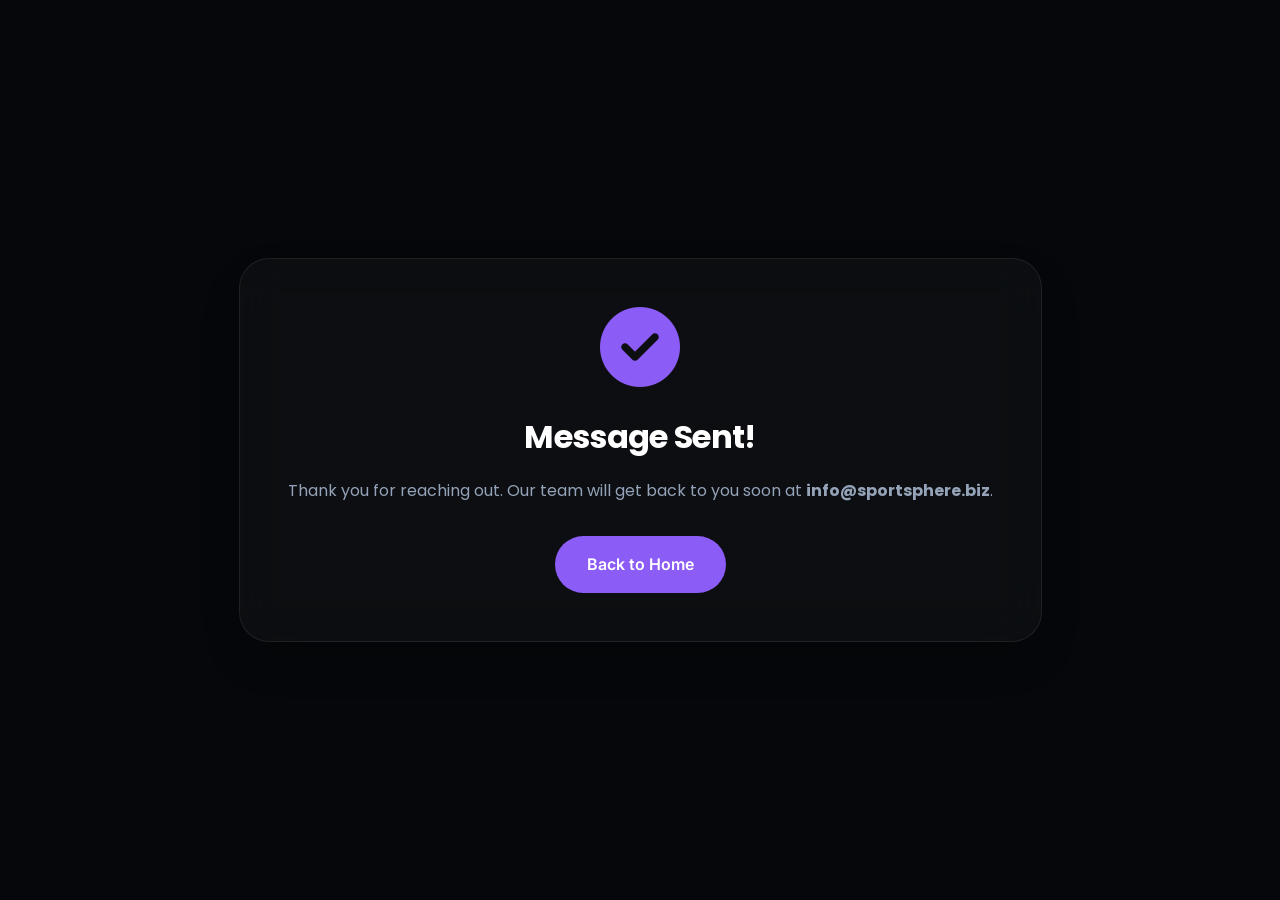
<file: thanks.html>
<!DOCTYPE html>
<html lang="en">
<head>
    <meta charset="UTF-8">
    <meta name="viewport" content="width=device-width, initial-scale=1.0">
    <title>Thank You | SportSphere</title>
    <link rel="icon" type="image/png" href="favicon.png?v=2">
    <link rel="apple-touch-icon" href="favicon.png?v=2">
    <link rel="stylesheet" href="css/style.css">
    <link rel="stylesheet" href="https://cdnjs.cloudflare.com/ajax/libs/font-awesome/6.4.0/css/all.min.css">
    <style>
        body {
            height: 100vh;
            display: flex;
            align-items: center;
            justify-content: center;
            background: var(--bg-primary);
            color: white;
            font-family: 'Poppins', sans-serif;
            text-align: center;
        }
        .thanks-card {
            padding: 3rem;
            border-radius: 30px;
        }
        .check-icon {
            font-size: 5rem;
            color: var(--accent-primary);
            margin-bottom: 1.5rem;
        }
        h1 { margin-bottom: 1rem; }
        p { color: var(--text-secondary); margin-bottom: 2rem; }
    </style>
</head>
<body>
    <div class="glass thanks-card">
        <i class="fas fa-check-circle check-icon"></i>
        <h1>Message Sent!</h1>
        <p>Thank you for reaching out. Our team will get back to you soon at <strong>info@sportsphere.biz</strong>.</p>
        <a href="index.html" class="btn btn-primary">Back to Home</a>
    </div>
</body>
</html>
</file>
<file: css/style.css>
@import url('https://fonts.googleapis.com/css2?family=Inter:wght@400;500;600;700&family=Poppins:wght@600;700;800&family=JetBrains+Mono:wght@500&display=swap');

:root {
    --bg-primary: #05070a;
    --bg-secondary: #0a0f1d;
    --bg-tertiary: #161b2e;
    --accent-primary: #8b5cf6;
    --accent-secondary: #d8b4fe;
    --accent-glow: rgba(139, 92, 246, 0.4);
    --text-primary: #ffffff;
    --text-secondary: #94a3b8;
    --glass-bg: rgba(255, 255, 255, 0.03);
    --glass-border: rgba(255, 255, 255, 0.08);
    --transition: all 0.5s cubic-bezier(0.165, 0.84, 0.44, 1);
    --nav-bg: rgba(5, 7, 10, 0.9);
}

[data-theme="light"] {
    --bg-primary: #ffffff;
    --bg-secondary: #f8fafc;
    --bg-tertiary: #f1f5f9;
    --accent-primary: #7c3aed;
    --accent-secondary: #6d28d9;
    --accent-glow: rgba(124, 58, 237, 0.2);
    --text-primary: #0f172a;
    --text-secondary: #475569;
    --glass-bg: rgba(0, 0, 0, 0.03);
    --glass-border: rgba(0, 0, 0, 0.08);
    --nav-bg: rgba(255, 255, 255, 0.9);
}

* { margin: 0; padding: 0; box-sizing: border-box; }
html { scroll-behavior: smooth; max-width: 100vw; overflow-x: hidden; }
body { background-color: var(--bg-primary); color: var(--text-primary); font-family: 'Inter', sans-serif; line-height: 1.6; max-width: 100vw; overflow-x: hidden; transition: background-color 0.3s ease, color 0.3s ease; }
h1, h2, h3, h4 { font-family: 'Poppins', sans-serif; font-weight: 700; letter-spacing: -0.02em; }
a { text-decoration: none; color: inherit; transition: var(--transition); }
ul { list-style: none; }

/* Theme Toggle Button */
.theme-toggle {
    background: var(--bg-tertiary);
    border: 1px solid var(--glass-border);
    color: var(--text-primary);
    width: 40px;
    height: 40px;
    border-radius: 12px;
    cursor: pointer;
    display: flex;
    align-items: center;
    justify-content: center;
    font-size: 1.1rem;
    transition: var(--transition);
}
.theme-toggle:hover {
    background: var(--accent-primary);
    color: white;
    transform: translateY(-2px);
}
.theme-toggle.animating i {
    animation: theme-icon-spin 0.3s ease-in-out;
}

@keyframes theme-icon-spin {
    0% {
        transform: scale(1) rotate(0deg);
        opacity: 1;
    }
    50% {
        transform: scale(1.1) rotate(180deg);
        opacity: 0.8;
    }
    100% {
        transform: scale(1) rotate(360deg);
        opacity: 1;
    }
}

/* Glassmorphism */
.glass {
    background: var(--glass-bg);
    backdrop-filter: blur(24px);
    -webkit-backdrop-filter: blur(24px);
    border: 1px solid var(--glass-border);
    border-radius: 30px;
    box-shadow: 0 20px 50px -15px rgba(0, 0, 0, 0.3);
}

/* Buttons */
.btn {
    padding: 16px 32px;
    border-radius: 50px;
    font-weight: 600;
    cursor: pointer;
    transition: var(--transition);
    border: none;
    display: inline-flex;
    align-items: center;
    justify-content: center;
    gap: 12px;
    font-size: 1rem;
    font-family: 'Inter', sans-serif;
}
.btn-primary { background: var(--accent-primary); color: #fff; }
.btn-primary:hover { background: var(--accent-secondary); transform: translateY(-5px); box-shadow: 0 20px 40px -10px var(--accent-glow); }
.btn-outline { background: transparent; border: 2px solid var(--accent-primary); color: var(--text-primary); }
.btn-outline:hover { background: var(--accent-primary); color: white; transform: translateY(-5px); }

/* Navbar */
.navbar { 
    position: fixed; 
    top: 0; 
    width: 100%; 
    padding: 1.2rem 5%; 
    display: flex; 
    justify-content: space-between; 
    align-items: center; 
    z-index: 1000; 
    transition: var(--transition); 
    background: transparent;
    flex-wrap: nowrap;
}
.navbar.scrolled { 
    background: var(--nav-bg); 
    backdrop-filter: blur(20px); 
    padding: 0.8rem 5%; 
    border-bottom: 1px solid var(--glass-border); 
}
[data-theme="light"] .navbar:not(.scrolled) {
    background: rgba(255, 255, 255, 0.1);
    backdrop-filter: blur(10px);
}
.logo { 
    font-size: 1.5rem; 
    font-weight: 800; 
    display: flex; 
    align-items: center; 
    gap: 12px; 
    text-transform: uppercase; 
    letter-spacing: 1px; 
    color: var(--text-primary);
    flex-shrink: 0;
}
.logo-icon { color: var(--accent-primary); font-size: 1.8rem; }
.nav-actions { display: flex; align-items: center; gap: 0.8rem; flex-shrink: 0; }
.nav-links { display: flex; align-items: center; gap: 1.5rem; flex-shrink: 1; }
.nav-links a { font-size: 0.9rem; font-weight: 500; color: var(--text-primary); }
.nav-links a:hover { color: var(--accent-primary); }

/* Hero */
.hero { min-height: 100vh; display: flex; align-items: center; justify-content: center; text-align: center; padding: 2rem 5%; position: relative; overflow: hidden; }
.hero-bg-container { position: absolute; top: 0; left: 0; width: 100%; height: 100%; z-index: -1; background-size: cover; background-position: center; }
.hero-bg { position: absolute; top: 0; left: 0; width: 100%; height: 100%; background-size: cover; background-position: center; background-repeat: no-repeat; opacity: 0; z-index: 1; transition: opacity 1.5s ease-in-out; }
.hero-bg.active { opacity: 1; z-index: 2; }
.hero-overlay { position: absolute; top: 0; left: 0; width: 100%; height: 100%; background: radial-gradient(circle at center, rgba(0,0,0,0.3), rgba(0,0,0,0.8)); z-index: -1; }
.hero-content { max-width: 1000px; z-index: 2; }
.hero-brand { 
    font-size: 1.25rem; 
    letter-spacing: 0.6rem; 
    font-weight: 300; 
    color: var(--accent-primary); 
    text-transform: uppercase;
    margin-bottom: 0.8rem;
    display: block;
    opacity: 0.9;
}
.hero-main { 
    font-size: 6.5rem; 
    font-weight: 900; 
    text-transform: uppercase; 
    line-height: 1;
    color: #ffffff;
    letter-spacing: -2px;
}
.hero-main .highlight {
    background: linear-gradient(135deg, var(--accent-primary), #a78bfa);
    -webkit-background-clip: text;
    background-clip: text;
    -webkit-text-fill-color: transparent;
    text-shadow: 0 0 30px var(--accent-glow);
}
.hero p { font-size: 1.5rem; color: #ffffff; margin-bottom: 3.5rem; font-weight: 500; }

/* Slider */
.slider-arrow { position: absolute; top: 50%; transform: translateY(-50%); width: 60px; height: 60px; background: var(--accent-primary); border: none; border-radius: 12px; color: white; font-size: 1.5rem; cursor: pointer; z-index: 10; transition: var(--transition); display: flex; align-items: center; justify-content: center; }
.slider-arrow:hover { background: white; color: var(--accent-primary); transform: translateY(-50%) scale(1.1); }
.arrow-left { left: 4%; }
.arrow-right { right: 4%; }
.slider-dots { position: absolute; bottom: 40px; left: 50%; transform: translateX(-50%); display: flex; gap: 15px; z-index: 10; }
.dot { width: 12px; height: 12px; border-radius: 50%; background: rgba(255,255,255,0.3); cursor: pointer; transition: var(--transition); }
.dot.active { background: var(--accent-primary); width: 30px; border-radius: 10px; }

/* Sections */
section { padding: 120px 10% 80px; }
.section-header { text-align: center; margin-bottom: 6rem; }
.section-header h2 { font-size: 3.5rem; margin-bottom: 1.5rem; text-transform: uppercase; }

/* About */
.about-grid { display: grid; grid-template-columns: 1.1fr 0.9fr; gap: 6rem; align-items: center; }
.about-img { border-radius: 30px; overflow: hidden; box-shadow: 0 40px 80px rgba(0,0,0,0.3); border: 1px solid var(--glass-border); }
.about-img img { width: 100%; display: block; transition: transform 1s ease; }
.about-img:hover img { transform: scale(1.05); }

/* Services */
.grid-features { display: grid; grid-template-columns: repeat(auto-fit, minmax(320px, 1fr)); gap: 3rem; }
.feature-card { padding: 4rem 3rem; transition: var(--transition); }
.feature-card i { font-size: 3rem; color: var(--accent-primary); margin-bottom: 2.5rem; display: block; }
.feature-card h3 { font-size: 1.5rem; margin-bottom: 1.2rem; }
.feature-card p { color: var(--text-secondary); }
.feature-card:hover { border-color: var(--accent-primary); transform: translateY(-15px); background: rgba(139,92,246,0.05); }

/* Pricing */
.pricing-grid { display: grid; grid-template-columns: repeat(auto-fit, minmax(300px, 1fr)); gap: 2.5rem; max-width: 1200px; margin: 0 auto; }
.price-card { padding: 3rem; text-align: center; position: relative; border: 1px solid var(--glass-border); transition: var(--transition); }
.price-card.featured { border-color: var(--accent-primary); background: rgba(139,92,246,0.05); transform: scale(1.05); }
.price-card .amount { font-size: 3rem; font-weight: 800; margin: 1.5rem 0; color: var(--text-primary); }
.price-card .amount span { font-size: 1rem; color: var(--text-secondary); }
.price-card ul { text-align: left; margin: 2rem 0; }
.price-card li { margin-bottom: 1rem; font-size: 0.9rem; list-style: none; display: flex; align-items: center; gap: 10px; }

/* Contact */
.contact-container { display: grid; grid-template-columns: 0.9fr 1.1fr; gap: 3rem; max-width: 950px; margin: 0 auto; }
.info-item { display: flex; gap: 1.5rem; margin-bottom: 2.5rem; align-items: center; }
.info-icon { width: 60px; height: 60px; background: var(--bg-secondary); border: 1px solid var(--glass-border); border-radius: 18px; display: flex; align-items: center; justify-content: center; color: var(--accent-primary); font-size: 1.4rem; }
.contact-form { padding: 2.2rem; }
.form-group { text-align: left; margin-bottom: 1.5rem; }
.form-group label { display: block; margin-bottom: 0.5rem; color: var(--text-secondary); font-size: 0.9rem; }
.form-group input, .form-group select, .form-group textarea {
    width: 100%; padding: 15px; background: var(--glass-bg); border: 1px solid var(--glass-border);
    border-radius: 12px; color: var(--text-primary); font-size: 1rem; outline: none; transition: var(--transition); font-family: 'Inter', sans-serif;
}
.form-group input:focus, .form-group select:focus, .form-group textarea:focus { border-color: var(--accent-primary); background: rgba(255,255,255,0.08); }
.form-group select option { background: var(--bg-secondary); color: var(--text-primary); }

/* Footer */
footer { padding: 6rem 10% 2rem; background: var(--bg-primary); border-top: 1px solid var(--glass-border); transition: background-color 0.3s ease; }
.footer-grid { display: grid; grid-template-columns: 2fr 1fr 1fr 1.2fr; gap: 6rem; margin-bottom: 6rem; }
.footer-col h4 { margin-bottom: 2.5rem; font-size: 1.2rem; text-transform: uppercase; letter-spacing: 1px; }
.footer-col ul li { margin-bottom: 1.2rem; }
.footer-col a { color: var(--text-secondary); font-weight: 500; }
.social-links { display: flex; gap: 1.2rem; }
.social-links a { width: 50px; height: 50px; background: var(--bg-tertiary); display: flex; align-items: center; justify-content: center; border-radius: 15px; font-size: 1.2rem; transition: var(--transition); }
.social-links a:hover { background: var(--accent-primary); color: white; transform: translateY(-5px); }

/* Animations */
.fade-up { opacity: 0; transform: translateY(40px); transition: all 1s cubic-bezier(0.165, 0.84, 0.44, 1); }
.fade-up.visible { opacity: 1; transform: translateY(0); }

/* Dashboard */
.dashboard-container { display: flex; min-height: 100vh; }
.sidebar { width: 280px; background: var(--bg-secondary); border-right: 1px solid var(--glass-border); padding: 2.5rem; position: fixed; height: 100vh; display: flex; flex-direction: column; z-index: 1000; }
.main-content { flex: 1; margin-left: 280px; padding: 3rem; background: var(--bg-primary); min-height: 100vh; position: relative; z-index: 1; }
.side-link { display: flex; align-items: center; gap: 15px; padding: 14px 20px; border-radius: 16px; color: var(--text-secondary); font-weight: 500; transition: var(--transition); cursor: pointer; text-decoration: none; }
.side-link:hover, .side-link.active { background: rgba(139,92,246,0.08); color: var(--text-primary); }
.side-link.active { color: var(--accent-primary); background: rgba(139,92,246,0.12); }
.dash-card { background: rgba(139,92,246,0.03); border: 1px solid var(--glass-border); border-radius: 24px; padding: 2.5rem; transition: var(--transition); }
.dash-card:hover { background: rgba(139,92,246,0.06); border-color: var(--accent-primary); transform: translateY(-5px); }
.slot-item { padding: 2rem; text-align: center; border-radius: 20px; transition: var(--transition); cursor: pointer; }
.slot-item:hover:not(.locked) { background: rgba(139,92,246,0.1); border-color: var(--accent-primary); }
.slot-item.locked { opacity: 0.4; cursor: not-allowed; border-color: #ef4444; }

/* ══════════════════════════════════════════
   CUSTOMER BOOKING STYLES
══════════════════════════════════════════ */

/* Indoor / Outdoor filter pills (smaller, secondary row) */
.indoor-pill {
    padding: 7px 18px;
    border-radius: 50px;
    background: var(--glass-bg);
    border: 1.5px solid var(--glass-border);
    color: var(--text-secondary);
    font-family: 'Inter', sans-serif;
    font-size: 0.8rem;
    font-weight: 600;
    cursor: pointer;
    transition: var(--transition);
    display: inline-flex;
    align-items: center;
    gap: 6px;
}
.indoor-pill:hover { border-color: var(--accent-primary); color: var(--accent-secondary); }
.indoor-pill.active { background: rgba(139,92,246,0.15); border-color: var(--accent-primary); color: var(--accent-secondary); }

/* Indoor / Outdoor badge on card image */
.indoor-tag {
    position: absolute;
    bottom: 14px;
    left: 14px;
    background: rgba(139,92,246,0.85);
    color: white;
    font-size: 0.68rem;
    font-weight: 700;
    padding: 4px 10px;
    border-radius: 99px;
    backdrop-filter: blur(6px);
    display: inline-flex;
    align-items: center;
    gap: 5px;
}
.indoor-tag.outdoor { background: rgba(251,146,60,0.85); }

/* Duration Picker */
.duration-picker {
    display: flex;
    align-items: center;
    gap: 0;
    width: fit-content;
    background: var(--glass-bg);
    border: 1.5px solid var(--glass-border);
    border-radius: 14px;
    overflow: hidden;
}
.dur-btn {
    width: 48px;
    height: 52px;
    background: rgba(139,92,246,0.1);
    border: none;
    color: var(--accent-secondary);
    font-size: 1rem;
    cursor: pointer;
    transition: var(--transition);
    display: grid;
    place-items: center;
}
.dur-btn:hover { background: var(--accent-primary); color: white; }
.dur-display {
    min-width: 90px;
    text-align: center;
    padding: 0 16px;
    display: flex;
    flex-direction: column;
    align-items: center;
    line-height: 1.2;
}
.dur-display span { font-size: 1.6rem; font-weight: 800; font-family: 'Poppins', sans-serif; color: var(--accent-secondary); }
.dur-display small { font-size: 0.72rem; color: var(--text-secondary); }
.dur-hint { font-size: 0.75rem; color: var(--text-secondary); margin-top: 8px; }

/* Sport Filter Pills */
.sport-filter-row {
    display: flex;
    flex-wrap: wrap;
    gap: 12px;
    justify-content: center;
    margin-bottom: 2.5rem;
}
.sport-pill {
    padding: 10px 22px;
    border-radius: 50px;
    background: var(--glass-bg);
    border: 1.5px solid var(--glass-border);
    color: var(--text-secondary);
    font-family: 'Inter', sans-serif;
    font-size: 0.88rem;
    font-weight: 600;
    cursor: pointer;
    transition: var(--transition);
}
.sport-pill:hover { border-color: var(--accent-primary); color: var(--accent-secondary); }
.sport-pill.active { background: var(--accent-primary); border-color: var(--accent-primary); color: white; }

/* Search + Filter Bar */
.booking-filters {
    display: flex;
    gap: 16px;
    flex-wrap: wrap;
    max-width: 800px;
    margin: 0 auto 3rem;
}
.booking-search-wrap {
    flex: 1;
    min-width: 240px;
    position: relative;
}
.booking-search-wrap i {
    position: absolute;
    left: 18px;
    top: 50%;
    transform: translateY(-50%);
    color: var(--accent-primary);
    font-size: 0.9rem;
}
.booking-search-wrap input {
    width: 100%;
    padding: 14px 16px 14px 46px;
    background: var(--glass-bg);
    border: 1.5px solid var(--glass-border);
    border-radius: 14px;
    color: var(--text-primary);
    font-family: 'Inter', sans-serif;
    font-size: 0.95rem;
    outline: none;
    transition: var(--transition);
}
.booking-search-wrap input:focus { border-color: var(--accent-primary); background: rgba(255,255,255,0.08); }
.booking-search-wrap input::placeholder { color: var(--text-secondary); }
.booking-select {
    padding: 14px 18px;
    background: var(--glass-bg);
    border: 1.5px solid var(--glass-border);
    border-radius: 14px;
    color: var(--text-primary);
    font-family: 'Inter', sans-serif;
    font-size: 0.95rem;
    outline: none;
    cursor: pointer;
    transition: var(--transition);
}
.booking-select:focus { border-color: var(--accent-primary); }
.booking-select option { background: var(--bg-secondary); }

/* Centers Grid */
.centers-grid {
    display: grid;
    grid-template-columns: repeat(auto-fill, minmax(340px, 1fr));
    gap: 24px;
}
.center-card {
    border-radius: 24px;
    overflow: hidden;
    cursor: pointer;
    transition: var(--transition);
    border: 1px solid var(--glass-border);
    background: var(--glass-bg);
}
.center-card:hover { border-color: var(--accent-primary); transform: translateY(-8px); box-shadow: 0 30px 60px -10px rgba(139,92,246,0.2); }
.center-card-img {
    height: 180px;
    background-size: cover;
    background-position: center;
    position: relative;
}
.avail-tag {
    position: absolute;
    top: 14px;
    right: 14px;
    background: rgba(34,197,94,0.9);
    color: white;
    font-size: 0.72rem;
    font-weight: 700;
    padding: 5px 12px;
    border-radius: 99px;
    backdrop-filter: blur(6px);
}
.avail-tag.full { background: rgba(239,68,68,0.9); }
.center-card-body { padding: 20px 22px 22px; }
.center-card-header { display: flex; align-items: flex-start; gap: 12px; margin-bottom: 14px; }
.center-emoji { font-size: 2rem; flex-shrink: 0; }
.center-name { font-size: 1rem; font-weight: 700; margin-bottom: 4px; line-height: 1.3; }
.center-loc { font-size: 0.78rem; color: var(--text-secondary); font-weight: 500; }
.center-loc i { color: var(--accent-primary); margin-right: 4px; }
.center-sports-tags { display: flex; flex-wrap: wrap; gap: 7px; margin-bottom: 16px; }
.center-sport-tag {
    background: rgba(139,92,246,0.12);
    border: 1px solid rgba(139,92,246,0.2);
    color: var(--accent-secondary);
    font-size: 0.7rem;
    font-weight: 700;
    padding: 4px 11px;
    border-radius: 99px;
    text-transform: uppercase;
    letter-spacing: 0.5px;
}
.center-card-footer { display: flex; align-items: center; justify-content: space-between; padding-top: 14px; border-top: 1px solid var(--glass-border); }
.center-price { font-family: 'Poppins', sans-serif; font-size: 1.2rem; font-weight: 700; color: var(--accent-secondary); }
.center-price span { font-size: 0.72rem; color: var(--text-secondary); font-weight: 500; font-family: 'Inter', sans-serif; }
.center-stars { font-size: 0.8rem; color: #fbbf24; margin-top: 3px; }
.center-stars small { color: var(--text-secondary); font-size: 0.72rem; }
.book-now-btn { padding: 9px 20px !important; font-size: 0.82rem !important; }

/* No results */
.no-results { text-align: center; padding: 60px 24px; color: var(--text-secondary); grid-column: 1/-1; }
.no-results p { font-size: 1rem; margin-top: 0.5rem; }

/* ── MY BOOKINGS ── */
.my-bookings-list { display: flex; flex-direction: column; gap: 16px; max-width: 1000px; margin: 0 auto; }
.booking-item {
    display: flex;
    align-items: center;
    gap: 20px;
    padding: 22px 28px;
    border-radius: 20px;
    border: 1px solid var(--glass-border);
    background: var(--glass-bg);
    transition: var(--transition);
}
.booking-item:hover { border-color: var(--accent-primary); background: rgba(139,92,246,0.04); }
.booking-item-icon { font-size: 2.4rem; flex-shrink: 0; width: 56px; height: 56px; background: var(--bg-tertiary); border-radius: 14px; display: grid; place-items: center; border: 1px solid var(--glass-border); }
.booking-item-info { flex: 1; min-width: 0; }
.booking-item-info h4 { font-size: 1rem; font-weight: 700; margin-bottom: 5px; }
.booking-item-info p { font-size: 0.8rem; color: var(--text-secondary); font-weight: 500; }
.booking-item-info p i { color: var(--accent-primary); margin-right: 3px; }
.booking-ref-tag { font-size: 0.72rem; font-weight: 700; color: var(--text-secondary); background: var(--bg-tertiary); padding: 3px 10px; border-radius: 6px; }
.booking-status-badge { font-size: 0.72rem; font-weight: 700; padding: 4px 12px; border-radius: 99px; background: rgba(34,197,94,0.12); color: #22c55e; border: 1px solid rgba(34,197,94,0.25); }
.cancel-booking-btn {
    background: none;
    border: 1.5px solid var(--glass-border);
    color: var(--text-secondary);
    font-size: 0.8rem;
    font-weight: 700;
    padding: 9px 18px;
    border-radius: 99px;
    cursor: pointer;
    transition: var(--transition);
    font-family: 'Inter', sans-serif;
    white-space: nowrap;
    display: flex;
    align-items: center;
    gap: 7px;
}
.cancel-booking-btn:hover { border-color: #ef4444; color: #ef4444; }

/* ── BOOKING MODAL ── */
.modal-overlay {
    position: fixed;
    inset: 0;
    background: rgba(0,0,0,0.82);
    backdrop-filter: blur(12px);
    z-index: 5000;
    display: flex;
    align-items: center;
    justify-content: center;
    padding: 20px;
    opacity: 0;
    pointer-events: none;
    transition: opacity 0.3s ease;
}
.modal-overlay.open { opacity: 1; pointer-events: all; }
.modal-box {
    width: 100%;
    max-width: 620px;
    max-height: 90vh;
    overflow-y: auto;
    border-radius: 28px;
    padding: 36px 40px 40px;
    position: relative;
    border: 1px solid var(--accent-primary);
    transform: translateY(20px);
    transition: transform 0.35s cubic-bezier(0.165,0.84,0.44,1);
    background: var(--bg-secondary);
}
.modal-overlay.open .modal-box { transform: translateY(0); }
.modal-close-btn {
    position: absolute;
    top: 20px;
    right: 20px;
    width: 38px;
    height: 38px;
    background: var(--glass-bg);
    border: 1px solid var(--glass-border);
    border-radius: 50%;
    color: var(--text-secondary);
    font-size: 1rem;
    cursor: pointer;
    display: grid;
    place-items: center;
    transition: var(--transition);
}
.modal-close-btn:hover { border-color: #ef4444; color: #ef4444; }
.modal-header h2 { font-size: 1.8rem; margin-bottom: 1.2rem; color: var(--text-primary); }
.modal-header h2 i { color: var(--accent-primary); margin-right: 10px; }
.modal-center-badge {
    display: flex;
    align-items: center;
    gap: 14px;
    padding: 14px 18px;
    background: rgba(139,92,246,0.07);
    border: 1px solid rgba(139,92,246,0.2);
    border-radius: 16px;
    margin-bottom: 24px;
}
.modal-center-badge span { font-size: 2rem; }
.modal-center-badge strong { display: block; font-size: 0.97rem; font-weight: 700; color: var(--text-primary); }
.modal-center-badge small { color: var(--text-secondary); font-size: 0.78rem; }
.modal-center-badge small i { color: var(--accent-primary); margin-right: 4px; }
.modal-form-grid { display: grid; grid-template-columns: 1fr 1fr; gap: 16px; }
.modal-input {
    width: 100%;
    padding: 12px 16px;
    background: var(--glass-bg);
    border: 1.5px solid var(--glass-border);
    border-radius: 12px;
    color: var(--text-primary);
    font-family: 'Inter', sans-serif;
    font-size: 0.92rem;
    outline: none;
    transition: var(--transition);
}
.modal-input:focus { border-color: var(--accent-primary); background: rgba(139,92,246,0.06); }
.modal-input option { background: var(--bg-secondary); }

/* Slots Grid */
.slots-grid { display: grid; grid-template-columns: repeat(4, 1fr); gap: 10px; margin-top: 10px; }
.slot-chip {
    padding: 10px 8px;
    border-radius: 12px;
    font-family: 'Inter', sans-serif;
    font-size: 0.82rem;
    font-weight: 700;
    text-align: center;
    cursor: pointer;
    transition: var(--transition);
    display: flex;
    flex-direction: column;
    align-items: center;
    gap: 3px;
    border: none;
}
.slot-chip small { font-size: 0.62rem; font-weight: 500; }
.slot-free { background: var(--glass-bg); border: 1.5px solid var(--glass-border); color: var(--text-primary); }
.slot-free:hover { border-color: var(--accent-primary); background: rgba(139,92,246,0.1); color: var(--accent-secondary); }
.slot-start { background: var(--accent-primary); border: 1.5px solid var(--accent-primary); color: white; }
.slot-in-range { background: rgba(139,92,246,0.25); border: 1.5px solid rgba(139,92,246,0.5); color: var(--accent-secondary); }
.slot-taken { background: rgba(239,68,68,0.06); border: 1.5px solid rgba(239,68,68,0.2); color: rgba(239,68,68,0.5); cursor: not-allowed; text-decoration: line-through; }
.slot-blocked { background: rgba(255,255,255,0.02); border: 1.5px solid rgba(255,255,255,0.04); color: rgba(255,255,255,0.2); cursor: not-allowed; }

/* Booking summary */
.booking-summary { background: var(--glass-bg); border: 1px solid var(--glass-border); border-radius: 14px; padding: 16px 20px; margin-top: 20px; }
.summary-row { display: flex; justify-content: space-between; font-size: 0.88rem; font-weight: 600; padding: 5px 0; color: var(--text-secondary); }
.summary-row.total { border-top: 1px solid var(--glass-border); margin-top: 8px; padding-top: 12px; font-size: 1rem; color: var(--text-primary); }
.confirm-booking-btn { width: 100%; margin-top: 20px; padding: 16px !important; font-size: 1rem !important; }
.confirm-booking-btn:disabled { background: rgba(139,92,246,0.2); color: var(--text-secondary); cursor: not-allowed; transform: none !important; box-shadow: none !important; }

/* Success screen */
.booking-success { text-align: center; padding: 10px 0; }
.success-anim { font-size: 5rem; margin-bottom: 1rem; animation: popIn 0.5s ease; }
@keyframes popIn { 0% { transform: scale(0.5); opacity: 0; } 80% { transform: scale(1.15); } 100% { transform: scale(1); opacity: 1; } }
.booking-success h2 { font-size: 2rem; margin-bottom: 0.5rem; color: var(--accent-secondary); }
.booking-success p { color: var(--text-secondary); margin-bottom: 1rem; }
.booking-ref-box { background: rgba(139,92,246,0.1); border: 1.5px solid rgba(139,92,246,0.3); border-radius: 14px; padding: 16px; display: inline-block; margin: 10px 0; }
.booking-ref-box small { display: block; font-size: 0.72rem; color: var(--text-secondary); margin-bottom: 4px; text-transform: uppercase; letter-spacing: 1px; }
.booking-ref-box strong { font-size: 1.6rem; font-family: 'JetBrains Mono', monospace; color: var(--accent-secondary); letter-spacing: 2px; }

/* Toast */
.toast-msg {
    position: fixed;
    bottom: 30px;
    left: 50%;
    transform: translateX(-50%) translateY(100px);
    background: var(--accent-primary);
    color: white;
    padding: 14px 28px;
    border-radius: 99px;
    font-size: 0.9rem;
    font-weight: 700;
    z-index: 9999;
    pointer-events: none;
    opacity: 0;
    visibility: hidden;
    transition: all 0.4s cubic-bezier(0.175, 0.885, 0.32, 1.275);
    box-shadow: 0 10px 30px rgba(139,92,246,0.4);
    white-space: nowrap;
}
.toast-msg.show { 
    transform: translateX(-50%) translateY(0); 
    opacity: 1;
    visibility: visible;
}

/* Map Section */
.map-container {
    padding: 1.5rem;
    max-width: 1100px;
    margin: 0 auto;
    overflow: hidden;
}
.map-container iframe {
    display: block;
    filter: invert(90%) hue-rotate(180deg) brightness(95%) contrast(90%);
}
[data-theme="light"] .map-container iframe {
    filter: none;
}

/* Responsive */
@media (max-width: 1200px) {
    .sidebar { width: 80px; padding: 1.5rem 1rem; }
    .main-content { margin-left: 80px; }
}
@media (max-width: 992px) {
    .about-grid, .footer-grid { grid-template-columns: 1fr; gap: 4rem; }
    .hero h1 { font-size: 4rem; }
    section { padding: 80px 8%; }
    .modal-form-grid { grid-template-columns: 1fr; }
    .slots-grid { grid-template-columns: repeat(3, 1fr); }
    .nav-links { gap: 1rem; }
    .nav-links a { font-size: 0.8rem; }
    .logo { font-size: 1.2rem; }
    .logo-icon { font-size: 1.5rem; }
    .dash-btns { gap: 0.3rem; }
    .dash-btns .btn { padding: 6px 12px !important; font-size: 0.65rem !important; }
}
@media (max-width: 850px) {
    .nav-links a:nth-child(n+3) { display: none; } /* Show only Home & Book a Court */
}
@media (max-width: 768px) {
    .centers-grid { grid-template-columns: 1fr; }
    .booking-filters { flex-direction: column; }
    .booking-search-wrap { width: 100%; }
    .modal-box { padding: 28px 24px 32px; }
    .slots-grid { grid-template-columns: repeat(3, 1fr); }
    .booking-item { flex-direction: column; align-items: flex-start; }
    .cancel-booking-btn { align-self: flex-start; }
}

/* ── AI WIDGET STYLES ── */
.ai-widget { position: fixed; bottom: 2rem; right: 2rem; z-index: 1000; }
.ai-float-btn { width: 60px; height: 60px; border-radius: 50%; background: var(--accent-primary); border: none; color: white; font-size: 1.5rem; cursor: pointer; box-shadow: 0 10px 25px var(--accent-glow); transition: all 0.3s cubic-bezier(0.175, 0.885, 0.32, 1.275); position: relative; }
.ai-float-btn:hover { transform: scale(1.1) rotate(5deg); }
.ai-notif { position: absolute; top: -5px; right: -5px; background: #ef4444; color: white; font-size: 0.7rem; padding: 2px 6px; border-radius: 10px; border: 2px solid var(--bg-primary); }

.ai-chat-window { position: absolute; bottom: 80px; right: 0; width: 350px; height: 500px; display: flex; flex-direction: column; opacity: 0; transform: translateY(20px) scale(0.95); pointer-events: none; transition: all 0.4s ease; transform-origin: bottom right; overflow: hidden; }
.ai-chat-window.active { opacity: 1; transform: translateY(0) scale(1); pointer-events: all; }

.ai-chat-header { padding: 1.5rem; border-bottom: 1px solid var(--glass-border); display: flex; justify-content: space-between; align-items: center; background: rgba(139, 92, 246, 0.1); }
.ai-messages { flex: 1; padding: 1.2rem; overflow-y: auto; display: flex; flex-direction: column; gap: 1rem; background: var(--glass-bg); }
.ai-msg { padding: 0.8rem 1.2rem; border-radius: 15px; font-size: 0.85rem; max-width: 85%; line-height: 1.5; }
.ai-msg.bot { background: rgba(255, 255, 255, 0.05); border-top-left-radius: 2px; align-self: flex-start; border: 1px solid var(--glass-border); color: var(--text-primary); }
.ai-msg.user { background: var(--accent-primary); border-top-right-radius: 2px; align-self: flex-end; color: white; }

.ai-chat-input { padding: 1rem; border-top: 1px solid var(--glass-border); display: flex; gap: 10px; background: var(--glass-bg); }
.ai-chat-input input { flex: 1; background: rgba(255, 255, 255, 0.05); border: 1px solid var(--glass-border); border-radius: 10px; padding: 10px 15px; color: var(--text-primary); outline: none; transition: var(--transition); }
.ai-chat-input input:focus { border-color: var(--accent-primary); background: rgba(255,255,255,0.08); }
.ai-chat-input button { background: var(--accent-primary); border: none; color: white; width: 40px; height: 40px; border-radius: 10px; cursor: pointer; transition: var(--transition); }
.ai-chat-input button:hover { background: var(--accent-secondary); }

/* Typing Animation */
.typing { display: flex; gap: 4px; padding: 10px 15px !important; width: fit-content; }
.dot { width: 6px; height: 6px; background: var(--text-secondary); border-radius: 50%; animation: typing 1.4s infinite; opacity: 0.3; }
.dot:nth-child(2) { animation-delay: 0.2s; }
.dot:nth-child(3) { animation-delay: 0.4s; }
@keyframes typing { 0%, 100% { transform: translateY(0); opacity: 0.3; } 50% { transform: translateY(-4px); opacity: 1; } }

/* ── MODE SWITCH STYLES ── */
.mode-switch-wrapper {
    display: flex;
    align-items: center;
    gap: 8px;
    background: var(--bg-tertiary);
    padding: 6px 14px;
    border-radius: 50px;
    border: 1px solid var(--glass-border);
    font-weight: 600;
    font-size: 0.75rem;
    transition: var(--transition);
}
.mode-label-online { color: #22c55e; opacity: 1; transition: var(--transition); }
.mode-label-offline { color: var(--text-secondary); opacity: 0.6; transition: var(--transition); }

.ss-offline .mode-label-online { color: var(--text-secondary); opacity: 0.6; }
.ss-offline .mode-label-offline { color: #fb923c; opacity: 1; }

.switch { position: relative; display: inline-block; width: 34px; height: 18px; }
.switch input { opacity: 0; width: 0; height: 0; }
.slider-round {
  position: absolute; cursor: pointer; top: 0; left: 0; right: 0; bottom: 0;
  background-color: #22c55e; transition: .4s; border-radius: 34px;
}
.slider-round:before {
  position: absolute; content: ""; height: 12px; width: 12px; left: 3px; bottom: 3px;
  background-color: white; transition: .4s; border-radius: 50%;
}
input:checked + .slider-round { background-color: #fb923c; }
input:checked + .slider-round:before { transform: translateX(16px); }


/* Mobile Navigation Overrides */
@media (max-width: 850px) { 
    .navbar { flex-direction: column; height: auto; padding: 20px 10px; gap: 15px; } 
    .logo { order: 1; width: 100%; justify-content: center; margin: 0; font-size: 1.4rem; } 
    .nav-links { order: 2; width: 100%; justify-content: center; display: flex !important; flex-wrap: wrap; gap: 15px; margin: 0; } 
    .nav-links a { font-size: 0.9rem; }
    .nav-links a:nth-child(n+3) { display: inline; } 
    .nav-actions { order: 3; width: 100%; justify-content: center; margin: 0; display: flex !important; flex-wrap: wrap; gap: 10px; } 
    .dash-btns { justify-content: center; }
    .mode-switch-wrapper { padding: 4px 10px; font-size: 0.65rem; }
} 
@media (max-width: 768px) { .hero-main { font-size: 3.5rem !important; letter-spacing: -1px; } .hero-brand { font-size: 1rem !important; letter-spacing: 0.2rem; margin-bottom: 0.2rem; } .hero p { font-size: 1.1rem; margin-bottom: 2rem; } } 
@media (max-width: 480px) { 
    .hero-main { font-size: 2.8rem !important; } 
    .hero-brand { font-size: 0.8rem !important; } 
    .logo { font-size: 1.2rem; gap: 5px; width: 100%; justify-content: center; } 
    .logo-icon { font-size: 1.4rem; } 
    .dash-btns .btn { padding: 8px 12px !important; font-size: 0.75rem !important; } 
    .theme-toggle { width: 36px !important; height: 36px !important; font-size: 0.9rem; margin-right: 0 !important; } 
    .mode-switch-wrapper .mode-label-online, 
    .mode-switch-wrapper .mode-label-offline { display: none; }
    .mode-switch-wrapper { padding: 8px; }
}

@media (max-width: 650px) {
    .contact-container { grid-template-columns: 1fr !important; gap: 2.5rem; }
}

.dl-btn-mode {
    border: 1px solid rgba(255,255,255,0.3);
    border-radius: 50px;
    color: #fff !important;
    padding: 12px 25px;
    display: flex !important;
    align-items: center;
    gap: 10px;
    min-width: 180px;
    background: rgba(255,255,255,0.05);
    text-decoration: none;
}

[data-theme="light"] .dl-btn-mode {
    background: var(--accent-primary);
    border-color: var(--accent-primary);
    color: #fff !important;
}

@keyframes float {
    0%, 100% { transform: translateY(0); }
    50% { transform: translateY(-15px); }
}
</file>
